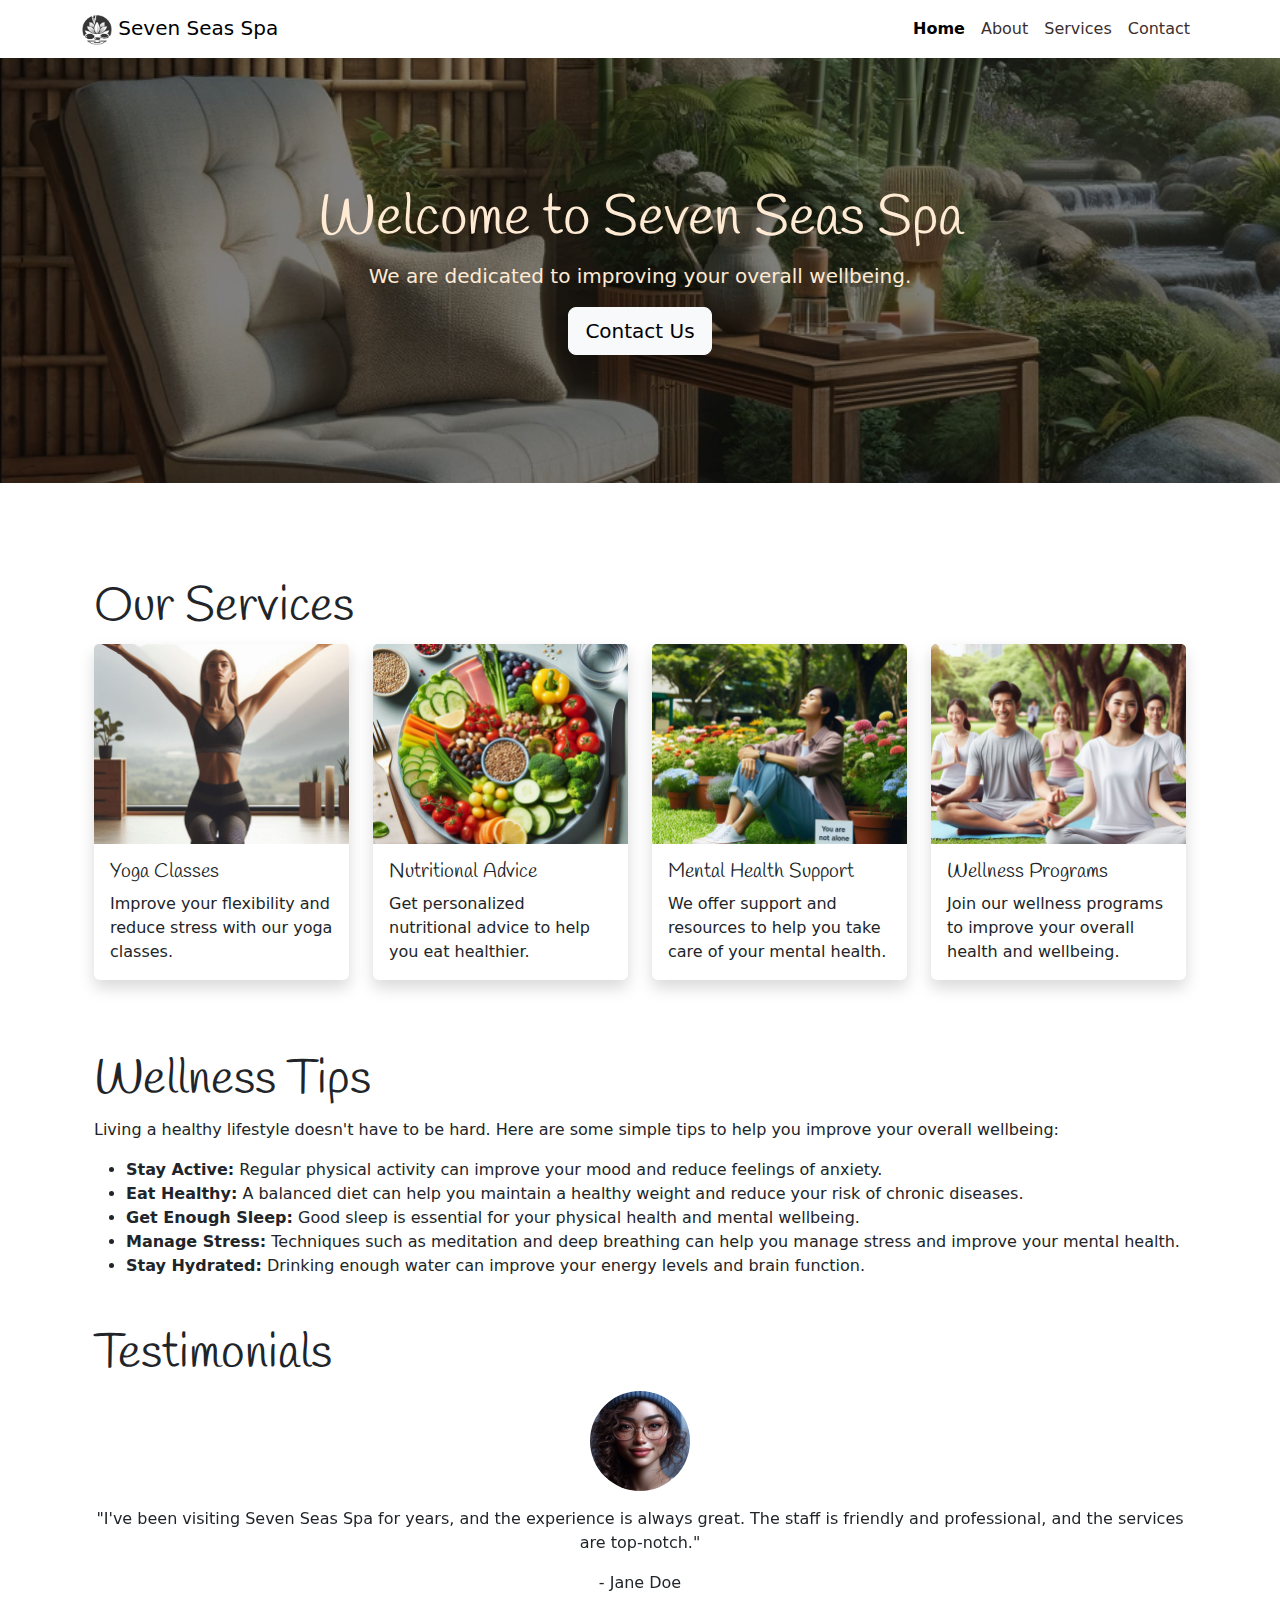
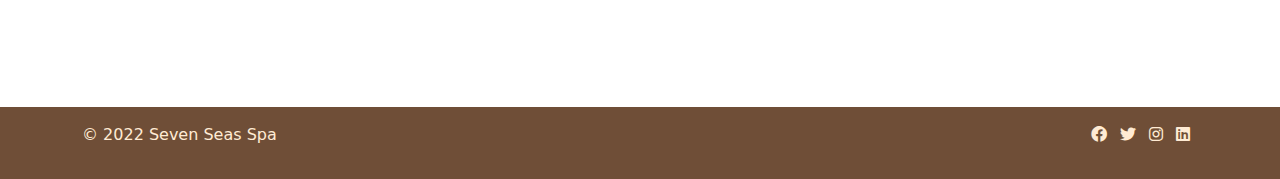
<file: index.html>
<!DOCTYPE html>
<html lang="en">

<head>
    <meta charset="UTF-8">
    <meta name="viewport" content="width=device-width, initial-scale=1.0">
    <link href="https://cdn.jsdelivr.net/npm/bootstrap@5.3.3/dist/css/bootstrap.min.css" rel="stylesheet"
        integrity="sha384-QWTKZyjpPEjISv5WaRU9OFeRpok6YctnYmDr5pNlyT2bRjXh0JMhjY6hW+ALEwIH" crossorigin="anonymous">
    <link href="https://fonts.googleapis.com/css2?family=Handlee&display=swap" rel="stylesheet">
    <link rel="stylesheet" href="https://cdnjs.cloudflare.com/ajax/libs/font-awesome/6.0.0-beta3/css/all.min.css">
    <link rel="stylesheet" href="./assets/css/style.css">

    <title>Seven Seas Spa</title>
</head>

<body>

    <nav class="navbar navbar-expand-lg navbar-light bg-white navbar-custom">
        <div class="container">
            <a class="navbar-brand" href="#">
                <img src="assets/images/logo.png" alt="Logo" width="30" height="30">
                Seven Seas Spa
            </a>
            <button class="navbar-toggler" type="button" data-bs-toggle="collapse" data-bs-target="#navbarNav"
                aria-controls="navbarNav" aria-expanded="false" aria-label="Toggle navigation">
                <span class="navbar-toggler-icon"></span>
            </button>
            <div class="collapse navbar-collapse" id="navbarNav">
                <ul class="navbar-nav ms-auto">
                    <li class="nav-item">
                        <a class="nav-link active" aria-current="page" href="index.html">Home</a>
                    </li>
                    <li class="nav-item">
                        <a class="nav-link" href="about.html">About</a>
                    </li>
                    <li class="nav-item">
                        <a class="nav-link" href="services.html">Services</a>
                    </li>
                    <li class="nav-item">
                        <a class="nav-link" href="contact.html">Contact</a>
                    </li>
                </ul>
            </div>
        </div>
    </nav>

        <!-- Hero secction -->
        <header class="hero text-center" id="mainContent">
            <div class="container">
                <h1 class="display-4">
                    <span class="hero-part-1">Welcome to</span>
                    <span class="hero-part-2">Seven Seas Spa</span>
                </h1>
                <p class="lead">We are dedicated to improving your overall wellbeing.</p>
                <a href="contact.html" class="btn btn-light btn-lg" role="button" tabindex="0">Contact Us</a>
            </div>
        </header>

            <!-- Main Section -->
    <main class="container my-5">
        <div class="container">
            <!-- Services Overview -->
            <section class="my-5">
                <h2 class="display-5">Our Services</h2>
                <div class="row">
                    <div class="col-lg-3 col-md-6 mb-4 d-flex align-items-stretch">
                        <div class="card shadow" tabindex="0">
                            <img src="assets/images/yoga.png" alt="Yoga Class" class="card-img-top">
                            <div class="card-body">
                                <h5 class="card-title">Yoga Classes</h5>
                                <p class="card-text">Improve your flexibility and reduce stress with our yoga classes.
                                </p>
                            </div>
                        </div>
                    </div>
                    <div class="col-lg-3 col-md-6 mb-4 d-flex align-items-stretch">
                        <div class="card shadow" tabindex="0">
                            <img src="assets/images/nutrition.png" alt="Nutritional Advice" class="card-img-top">
                            <div class="card-body">
                                <h5 class="card-title">Nutritional Advice</h5>
                                <p class="card-text">Get personalized nutritional advice to help you eat healthier.</p>
                            </div>
                        </div>
                    </div>
                    <div class="col-lg-3 col-md-6 mb-4 d-flex align-items-stretch">
                        <div class="card shadow" tabindex="0">
                            <img src="assets/images/mental_health.png" class="card-img-top" alt="Mental Health">
                            <div class="card-body">
                                <h5 class="card-title">Mental Health Support</h5>
                                <p class="card-text">We offer support and resources to help you take care of your mental
                                    health.</p>
                            </div>
                        </div>
                    </div>
                    <div class="col-lg-3 col-md-6 mb-4 d-flex align-items-stretch">
                        <div class="card shadow" tabindex="0">
                            <img src="assets/images/wellness.png" class="card-img-top" alt="Wellness Programs">
                            <div class="card-body">
                                <h5 class="card-title">Wellness Programs</h5>
                                <p class="card-text">Join our wellness programs to improve your overall health and
                                    wellbeing.</p>
                            </div>
                        </div>
                    </div>
                </div>
            </section>
            <!-- Wellness Tips Section -->
            <section class="my-5">
                <h2 class="display-5">Wellness Tips</h2>
                <p>Living a healthy lifestyle doesn't have to be hard. Here are some simple tips to help you improve
                    your
                    overall wellbeing:</p>
                <ul>
                    <li><strong>Stay Active:</strong> Regular physical activity can improve your mood and reduce
                        feelings of
                        anxiety.</li>
                    <li><strong>Eat Healthy:</strong> A balanced diet can help you maintain a healthy weight and reduce
                        your
                        risk of chronic diseases.</li>
                    <li><strong>Get Enough Sleep:</strong> Good sleep is essential for your physical health and mental
                        wellbeing.</li>
                    <li><strong>Manage Stress:</strong> Techniques such as meditation and deep breathing can help you
                        manage
                        stress and improve your mental health.</li>
                    <li><strong>Stay Hydrated:</strong> Drinking enough water can improve your energy levels and brain
                        function.</li>
                </ul>
            </section>
            <!-- Testimonial Section -->
            <section class="my-5">
                <h2 class="display-5">Testimonials</h2>
                <div id="testimonialCarousel" class="carousel slide" data-bs-ride="carousel" role="region"
                    aria-label="Testimonials" tabindex="0">
                    <div class="carousel-inner">
                        <div class="carousel-item active">
                            <div class="testimonial text-center">
                                <img src="assets/images/testimonial1.png" alt="Profile Picture of Jane Doe"
                                    class="rounded-circle mb-3 testimonial-image">
                                <p>"I&apos;ve been visiting Seven Seas Spa for years, and the experience is always
                                    great. The
                                    staff is friendly and professional, and the services are top-notch."</p>
                                <p>- Jane Doe</p>
                            </div>
                        </div>
                        <div class="carousel-item">
                            <div class="testimonial text-center">
                                <img src="assets/images/testimonial2.png" alt="Profile Picture of John Smith"
                                    class="rounded-circle mb-3 testimonial-image">
                                <p>"The wellness programs at Seven Seas Spa have helped me improve my overall health and
                                    wellbeing. I highly recommend them."</p>
                                <p>- John Smith</p>
                            </div>
                        </div>
                        <div class="carousel-item">
                            <div class="testimonial text-center">
                                <img src="assets/images/testimonial3.png" alt="Profile Picture of Emilty Johnson"
                                    class="rounded-circle mb-3 testimonial-image">
                                <p>"The spa treatments at Seven Seas Spa are the best I've ever had. I always leave
                                    feeling refreshed and rejuvenated."</p>
                                <p>- Emily Johnson</p>
                            </div>
                        </div>
                        <div class="carousel-item">
                            <div class="testimonial text-center">
                                <img src="assets/images/testimonial4.png" alt="Profile Picture of Micheal Brown"
                                    class="rounded-circle mb-3 testimonial-image">
                                <p>"I love the relaxing atmosphere at Seven Seas Spa. It's the perfect place to unwind
                                    after a long week."</p>
                                <p>- Michael Brown</p>
                            </div>
                        </div>
                    </div>
                    <button class="carousel-control-prev" type="button" data-bs-target="#testimonialCarousel"
                        data-bs-slide="prev">
                        <span class="carousel-control-prev-icon" aria-hidden="true"></span>
                        <span class="visually-hidden">Previous</span>
                    </button>
                    <button class="carousel-control-next" type="button" data-bs-target="#testimonialCarousel"
                        data-bs-slide="next">
                        <span class="carousel-control-next-icon" aria-hidden="true"></span>
                        <span class="visually-hidden">Next</span>
                    </button>
                </div>
            </section>
        </div>
    </main>

    <!-- Footer -->
    <footer class="footer text-center text-lg-start py-3 mt-auto">
        <div class="container">
            <div class="row">
                <div class="col-md-6 text-md-start mb-3 mb-md-0">
                    <p>© 2022 Seven Seas Spa</p>
                </div>
                <div class="col-md-6 text-md-end">
                    <a href="https://www.facebook.com/" target="_blank" rel="noopener noreferrer"
                        aria-label="Visit our Facebook page" class="me-2"><i class="fa-brands fa-facebook"></i></a>
                    <a href="https://x.com/?lang=en" target="_blank" rel="noopener noreferrer"
                        aria-label="Follow us on Twitter" class="me-2"><i class="fa-brands fa-twitter"></i></a>
                    <a href="https://www.instagram.com/" target="_blank" rel="noopener noreferrer"
                        aria-label="Follow us on Instagram" class="me-2"><i class="fa-brands fa-instagram"></i></a>
                    <a href="https://www.linkedin.com/" target="_blank" rel="noopener noreferrer"
                        aria-label="Connect with us on LinkedIn" class="me-2"><i class="fa-brands fa-linkedin"></i></a>
                </div>
            </div>
        </div>
    </footer>
   


    


    <script src="https://cdn.jsdelivr.net/npm/bootstrap@5.3.3/dist/js/bootstrap.bundle.min.js"
        integrity="sha384-YvpcrYf0tY3lHB60NNkmXc5s9fDVZLESaAA55NDzOxhy9GkcIdslK1eN7N6jIeHz"
        crossorigin="anonymous"></script>
</body>

</html>
</file>
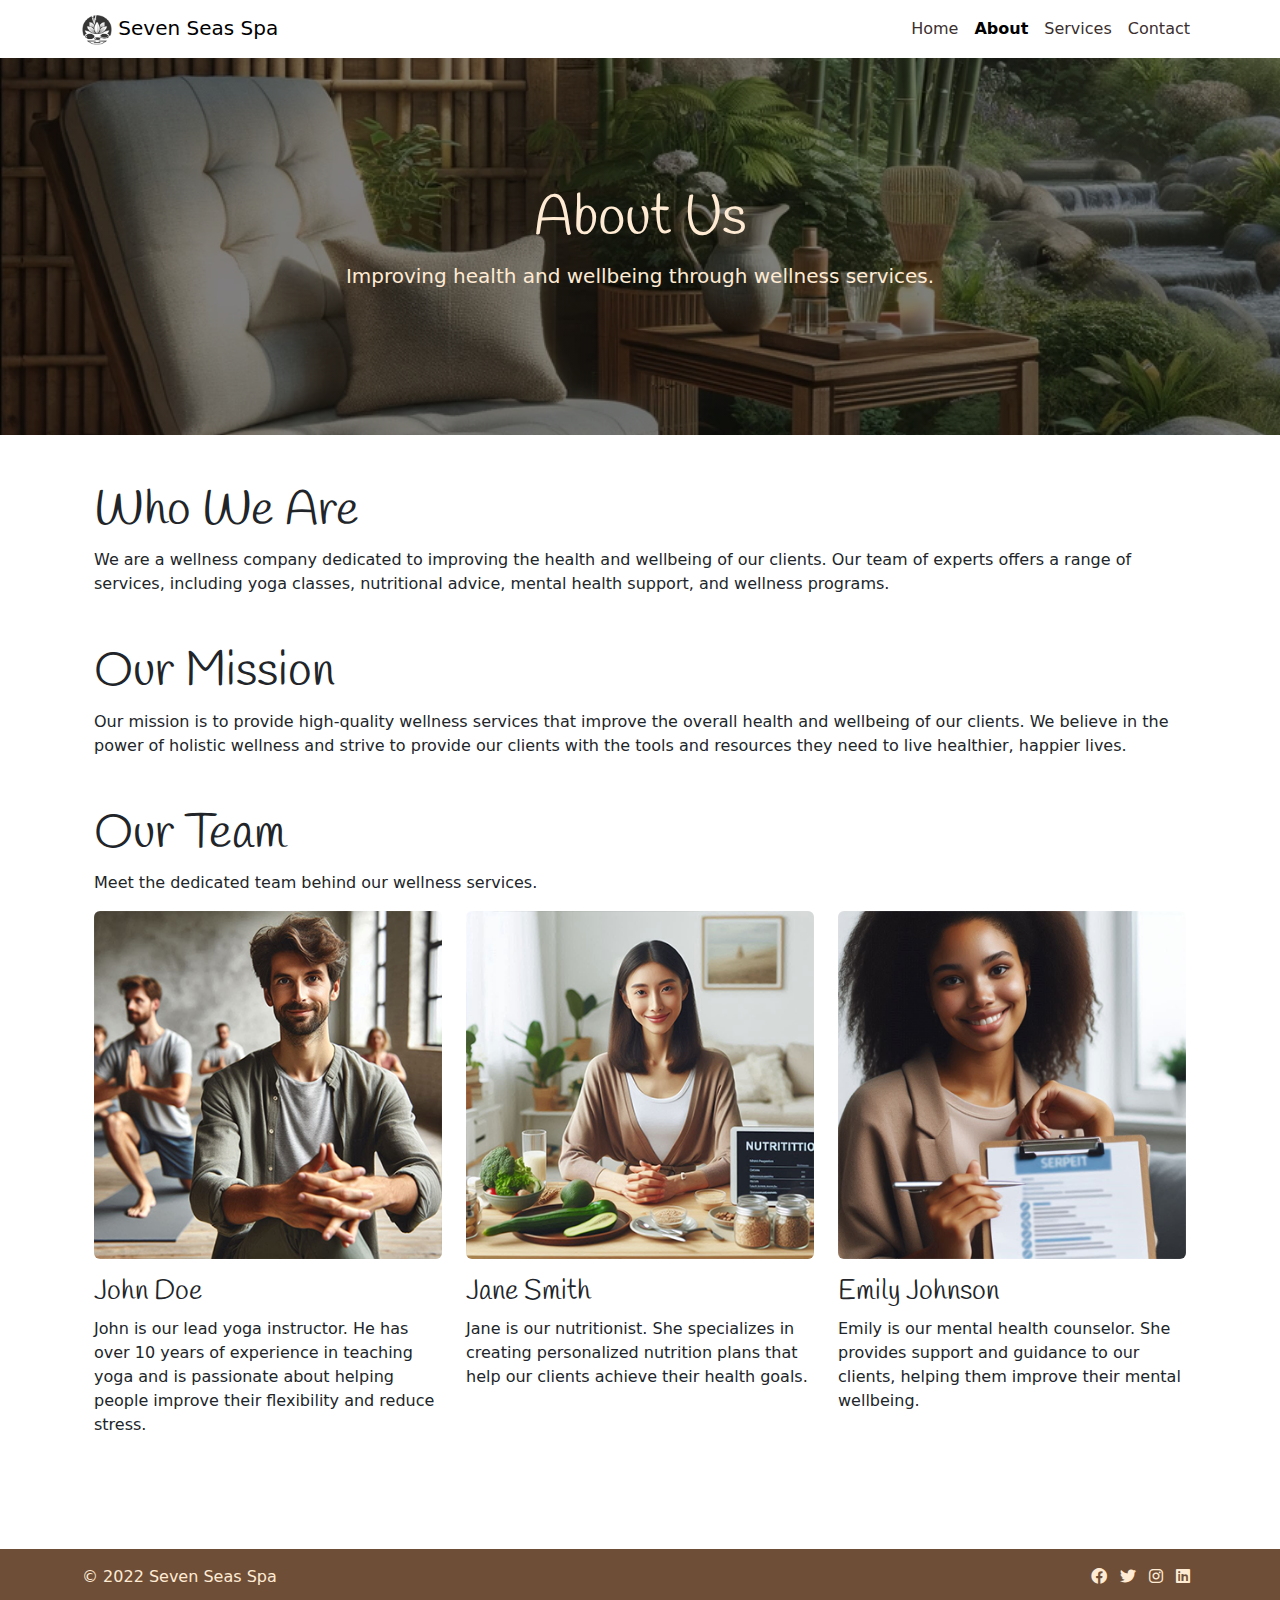
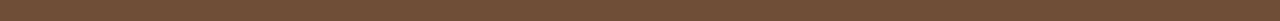
<file: about.html>
<!DOCTYPE html>
<html lang="en">

<head>
    <meta charset="UTF-8">
    <meta name="viewport" content="width=device-width, initial-scale=1.0">
    <link href="https://cdn.jsdelivr.net/npm/bootstrap@5.3.3/dist/css/bootstrap.min.css" rel="stylesheet"
        integrity="sha384-QWTKZyjpPEjISv5WaRU9OFeRpok6YctnYmDr5pNlyT2bRjXh0JMhjY6hW+ALEwIH" crossorigin="anonymous">
    <link rel="stylesheet" href="https://cdn.jsdelivr.net/npm/bootstrap-icons@1.11.3/font/bootstrap-icons.min.css">
    <link href="https://fonts.googleapis.com/css2?family=Handlee&display=swap" rel="stylesheet">
    <link rel="stylesheet" href="https://cdnjs.cloudflare.com/ajax/libs/font-awesome/6.0.0-beta3/css/all.min.css">
    <link href="./assets/css/style.css" rel="stylesheet">
    <title>Seven Seas Spa</title>
</head>

<body>
    <!-- Navigation Bar -->
    <nav class="navbar navbar-expand-lg navbar-light bg-white navbar-custom">
        <div class="container">
            <a class="navbar-brand" href="#">
                <img src="assets/images/logo.png" alt="Logo" width="30" height="30">
                Seven Seas Spa
            </a>
            <button class="navbar-toggler" type="button" data-bs-toggle="collapse" data-bs-target="#navbarNav"
                aria-controls="navbarNav" aria-expanded="false" aria-label="Toggle navigation">
                <span class="navbar-toggler-icon"></span>
            </button>
            <div class="collapse navbar-collapse" id="navbarNav">
                <ul class="navbar-nav ms-auto">
                    <li class="nav-item">
                        <a class="nav-link" aria-current="page" href="index.html">Home</a>
                    </li>
                    <li class="nav-item">
                        <a class="nav-link active" href="about.html">About</a>
                    </li>
                    <li class="nav-item">
                        <a class="nav-link" href="services.html">Services</a>
                    </li>
                    <li class="nav-item">
                        <a class="nav-link" href="contact.html">Contact</a>
                    </li>
                </ul>
            </div>
        </div>
    </nav>

    <!-- Hero Section -->
    <header class="hero text-center" id="mainContent">
        <div class="container">
            <h1 class="display-4">About Us</h1>
            <p class="lead">Improving health and wellbeing through wellness services.</p>
        </div>
    </header>

    <!-- Main Section -->
    <main class="container my-5">
        <div class="container">
            <h2 class="display-5">Who We Are</h2>
            <p>We are a wellness company dedicated to improving the health and wellbeing of our clients. Our team of
                experts offers a range of services, including yoga classes, nutritional advice, mental health support,
                and wellness programs.</p>

            <!-- About Us Section -->
            <section class="my-5">
                <h2 class="display-5">Our Mission</h2>
                <p>Our mission is to provide high-quality wellness services that improve the overall health and
                    wellbeing of our clients. We believe in the power of holistic wellness and strive to provide our
                    clients with the tools and resources they need to live healthier, happier lives.</p>
            </section>

            <!-- Our Team Section -->
            <section class="my-5">
                <h2 class="display-5">Our Team</h2>
                <p>Meet the dedicated team behind our wellness services.</p>

                <div class="row">
                    <div class="col-md-4">
                        <img src="./assets/images/john_doe.png" alt="John Doe" class="img-fluid rounded mb-3">
                        <h3>John Doe</h3>
                        <p>John is our lead yoga instructor. He has over 10 years of experience in teaching yoga and is
                            passionate about helping people improve their flexibility and reduce stress.</p>
                    </div>
                    <div class="col-md-4">
                        <img src="./assets/images/jane_smith.png" alt="Jane Smith" class="img-fluid rounded mb-3">
                        <h3>Jane Smith</h3>
                        <p>Jane is our nutritionist. She specializes in creating personalized nutrition plans that help
                            our clients achieve their health goals.</p>
                    </div>
                    <div class="col-md-4">
                        <img src="./assets/images/emily_johnson.png" alt="Emily Johnson" class="img-fluid rounded mb-3">
                        <h3>Emily Johnson</h3>
                        <p>Emily is our mental health counselor. She provides support and guidance to our clients,
                            helping them improve their mental wellbeing.</p>
                    </div>
                </div>
            </section>
        </div>
    </main>

    <!-- Footer -->
    <footer class="footer text-center text-lg-start py-3 mt-auto">
        <div class="container">
            <div class="row">
                <div class="col-md-6 text-md-start mb-3 mb-md-0">
                    <p>© 2022 Seven Seas Spa</p>
                </div>
                <div class="col-md-6 text-md-end">
                    <a href="https://www.facebook.com/" target="_blank" rel="noopener noreferrer"
                        aria-label="Visit our Facebook page" class="me-2"><i class="fa-brands fa-facebook"></i></a>
                    <a href="https://x.com/?lang=en" target="_blank" rel="noopener noreferrer"
                        aria-label="Follow us on Twitter" class="me-2"><i class="fa-brands fa-twitter"></i></a>
                    <a href="https://www.instagram.com/" target="_blank" rel="noopener noreferrer"
                        aria-label="Follow us on Instagram" class="me-2"><i class="fa-brands fa-instagram"></i></a>
                    <a href="https://www.linkedin.com/" target="_blank" rel="noopener noreferrer"
                        aria-label="Connect with us on LinkedIn" class="me-2"><i class="fa-brands fa-linkedin"></i></a>
                </div>
            </div>
        </div>
    </footer>

    

    <script src="https://cdn.jsdelivr.net/npm/bootstrap@5.3.3/dist/js/bootstrap.bundle.min.js"
        integrity="sha384-YvpcrYf0tY3lHB60NNkmXc5s9fDVZLESaAA55NDzOxhy9GkcIdslK1eN7N6jIeHz"
        crossorigin="anonymous"></script>

</body>

</html>
</file>
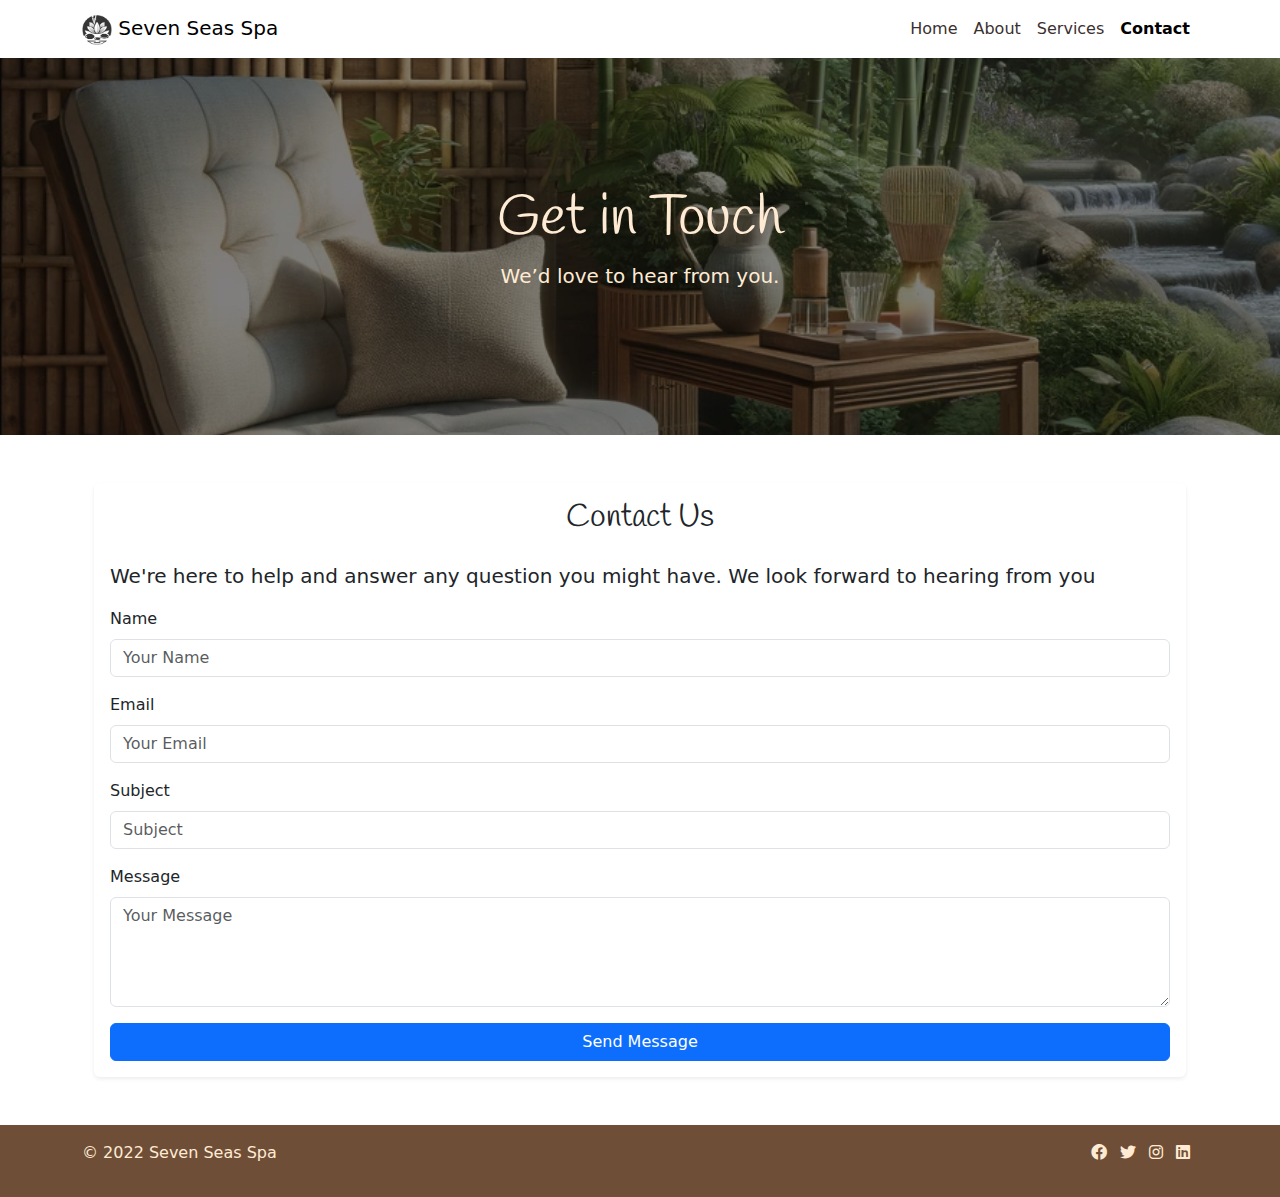
<file: contact.html>
<!DOCTYPE html>
<html lang="en">

<head>
    <meta charset="UTF-8">
    <meta name="viewport" content="width=device-width, initial-scale=1.0">
    <link href="https://cdn.jsdelivr.net/npm/bootstrap@5.3.3/dist/css/bootstrap.min.css" rel="stylesheet"
        integrity="sha384-QWTKZyjpPEjISv5WaRU9OFeRpok6YctnYmDr5pNlyT2bRjXh0JMhjY6hW+ALEwIH" crossorigin="anonymous">
    <link href="https://fonts.googleapis.com/css2?family=Handlee&display=swap" rel="stylesheet">
    <link rel="stylesheet" href="https://cdnjs.cloudflare.com/ajax/libs/font-awesome/6.0.0-beta3/css/all.min.css">
    <link rel="stylesheet" href="./assets/css/style.css">

    <title>Seven Seas Spa</title>
</head>

<body>

    <nav class="navbar navbar-expand-lg navbar-light bg-white navbar-custom">
        <div class="container">
            <a class="navbar-brand" href="#">
                <img src="assets/images/logo.png" alt="Logo" width="30" height="30">
                Seven Seas Spa
            </a>
            <button class="navbar-toggler" type="button" data-bs-toggle="collapse" data-bs-target="#navbarNav"
                aria-controls="navbarNav" aria-expanded="false" aria-label="Toggle navigation">
                <span class="navbar-toggler-icon"></span>
            </button>
            <div class="collapse navbar-collapse" id="navbarNav">
                <ul class="navbar-nav ms-auto">
                    <li class="nav-item">
                        <a class="nav-link" aria-current="page" href="index.html">Home</a>
                    </li>
                    <li class="nav-item">
                        <a class="nav-link" href="#">About</a>
                    </li>
                    <li class="nav-item">
                        <a class="nav-link" href="services.html">Services</a>
                    </li>
                    <li class="nav-item">
                        <a class="nav-link active" href="contact.html">Contact</a>
                    </li>
                </ul>
            </div>
        </div>
    </nav>

    <!-- Hero section -->
    <header class="hero text-center" id="mainContent">
        <div class="container">
            <h1 class="display-4">Get in Touch</h1>
            <p class="lead">We’d love to hear from you.</p>
        </div>
    </header>
    

    <!-- Main Section -->
    <main class="container my-5">
        <div class="container">
        <div class="card shadow-sm">
            <div class="card-body">
                <h2 class="card-title text-center mb-4">Contact Us</h2>
                <p class="lead">We're here to help and answer any question you might have. We look forward to hearing from you</p>
                <form action="thankyou.html">
                    <div class="mb-3">
                        <label for="name" class="form-label">Name</label>
                        <input type="text" class="form-control" id="name" placeholder="Your Name" required>
                    </div>
                    <div class="mb-3">
                        <label for="email" class="form-label">Email</label>
                        <input type="email" class="form-control" id="email" placeholder="Your Email" required>
                    </div>
                    <div class="mb-3">
                        <label for="subject" class="form-label">Subject</label>
                        <input type="text" class="form-control" id="subject" placeholder="Subject" required>
                    </div>
                    <div class="mb-3">
                        <label for="message" class="form-label">Message</label>
                        <textarea class="form-control" id="message" rows="4" placeholder="Your Message" required></textarea>
                    </div>
                    <div class="d-grid">
                        <button type="submit" class="btn btn-primary">Send Message</button>
                    </div>
                </form>
            </div>
        </div>
        </div>
    </main>

    <!-- Footer -->
    <footer class="footer text-center text-lg-start py-3 mt-auto">
        <div class="container">
            <div class="row">
                <div class="col-md-6 text-md-start mb-3 mb-md-0">
                    <p>© 2022 Seven Seas Spa</p>
                </div>
                <div class="col-md-6 text-md-end">
                    <a href="https://www.facebook.com/" target="_blank" rel="noopener noreferrer"
                        aria-label="Visit our Facebook page" class="me-2"><i class="fa-brands fa-facebook"></i></a>
                    <a href="https://x.com/?lang=en" target="_blank" rel="noopener noreferrer"
                        aria-label="Follow us on Twitter" class="me-2"><i class="fa-brands fa-twitter"></i></a>
                    <a href="https://www.instagram.com/" target="_blank" rel="noopener noreferrer"
                        aria-label="Follow us on Instagram" class="me-2"><i class="fa-brands fa-instagram"></i></a>
                    <a href="https://www.linkedin.com/" target="_blank" rel="noopener noreferrer"
                        aria-label="Connect with us on LinkedIn" class="me-2"><i class="fa-brands fa-linkedin"></i></a>
                </div>
            </div>
        </div>
    </footer>

    <script src="https://cdn.jsdelivr.net/npm/bootstrap@5.3.3/dist/js/bootstrap.bundle.min.js"
        integrity="sha384-YvpcrYf0tY3lHB60NNkmXc5s9fDVZLESaAA55NDzOxhy9GkcIdslK1eN7N6jIeHz"
        crossorigin="anonymous"></script>
</body>

</html>
</file>
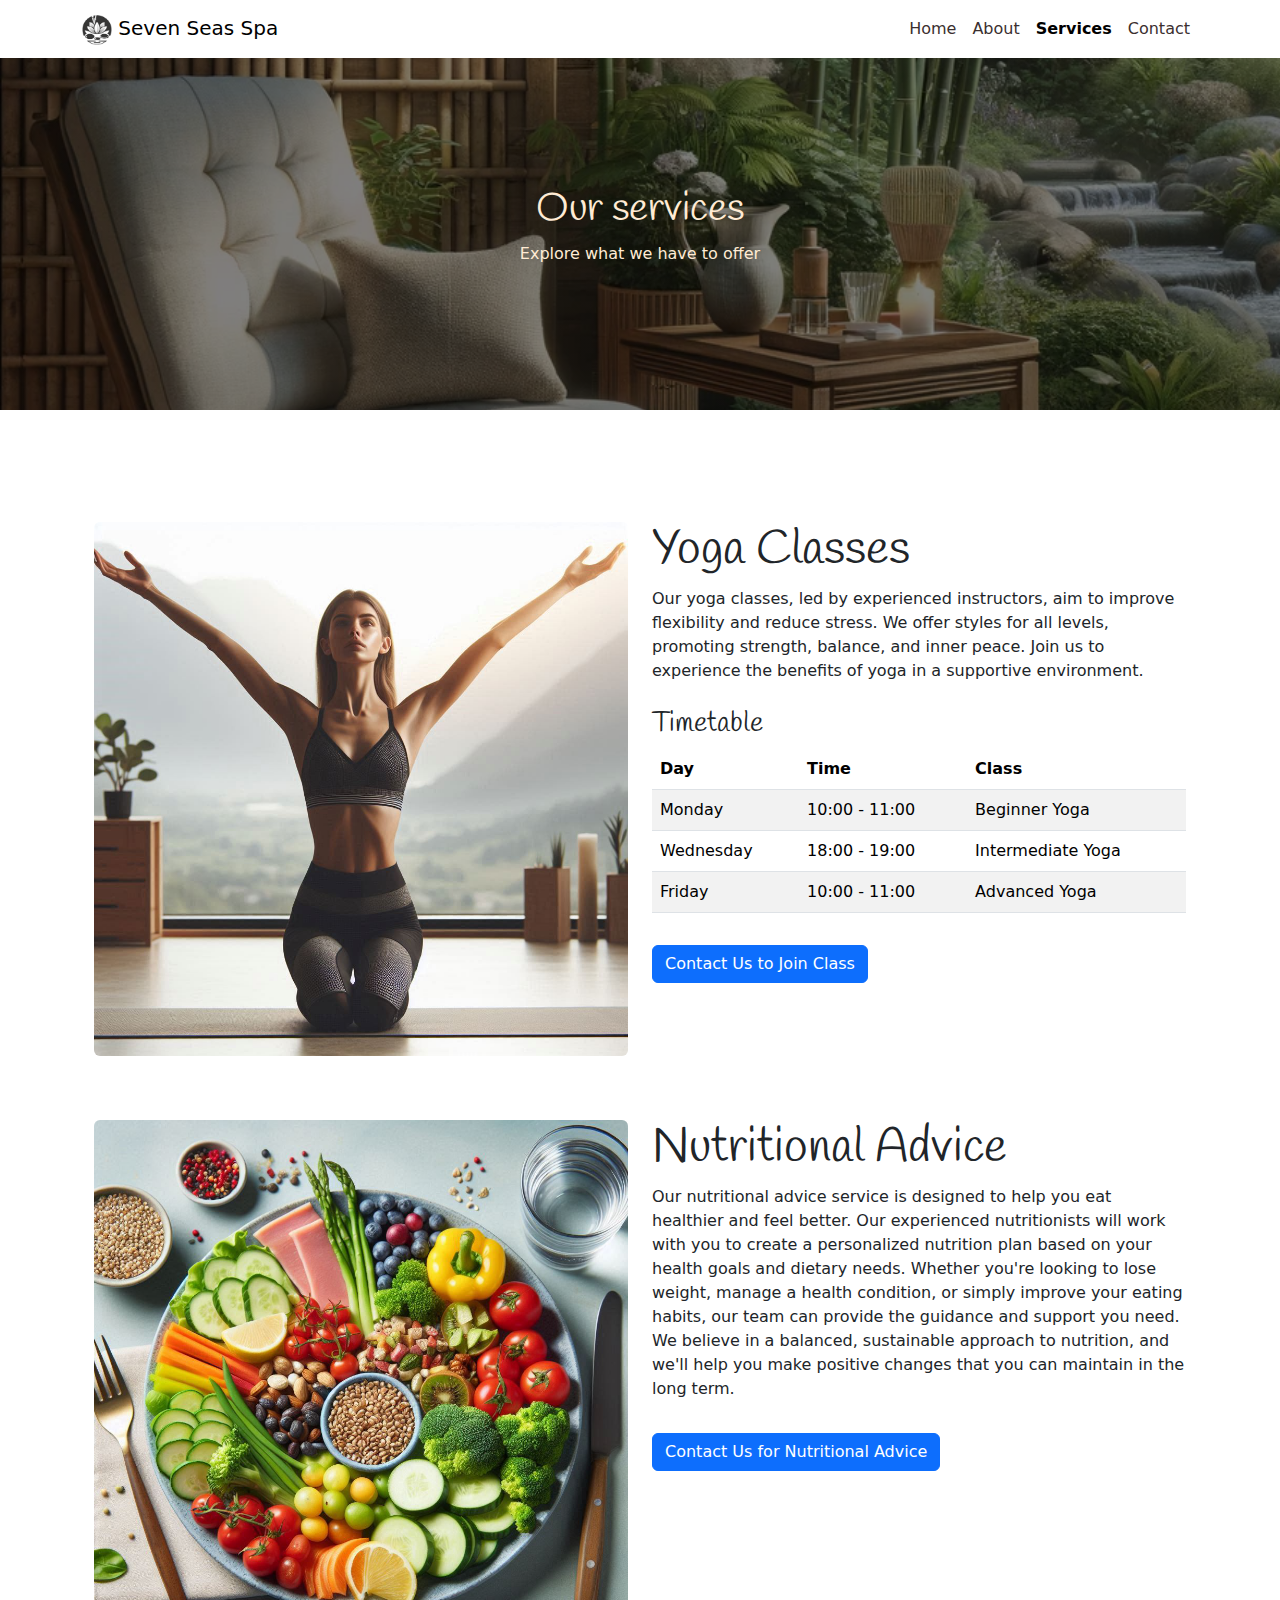
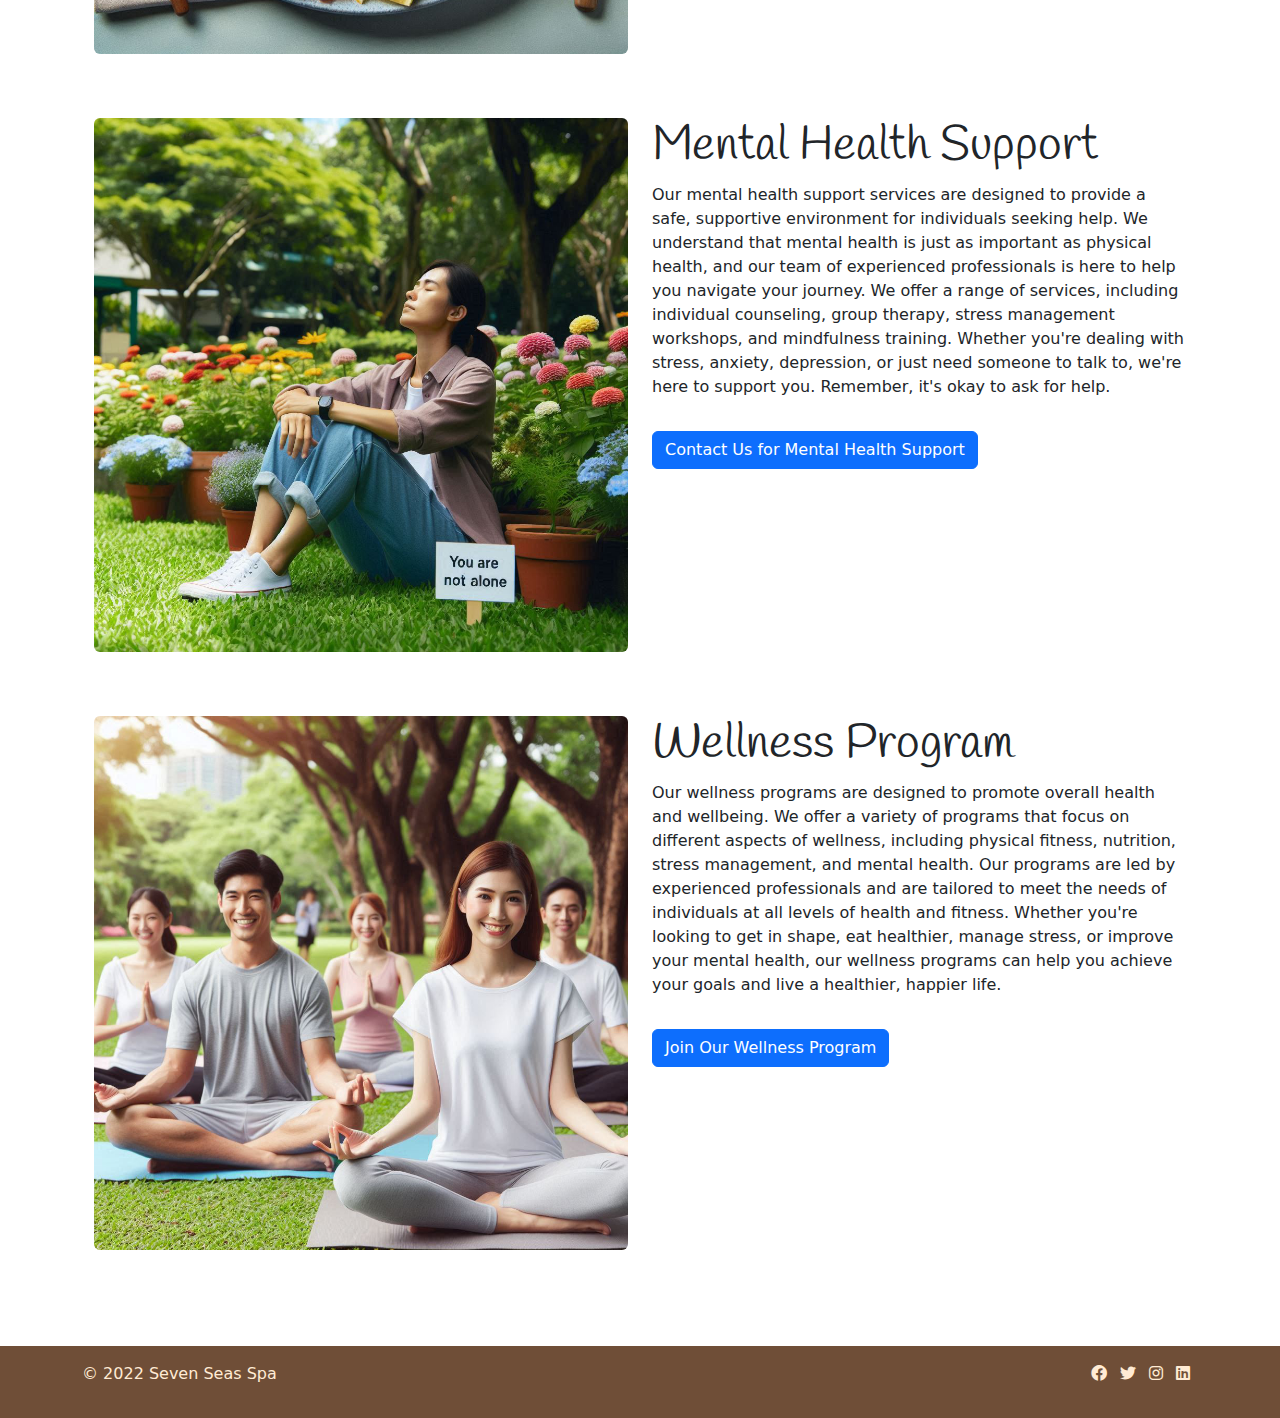
<file: services.html>
<!DOCTYPE html>
<html lang="en">

<head>
    <meta charset="UTF-8">
    <meta name="viewport" content="width=device-width, initial-scale=1.0">
    <link href="https://cdn.jsdelivr.net/npm/bootstrap@5.3.3/dist/css/bootstrap.min.css" rel="stylesheet"
        integrity="sha384-QWTKZyjpPEjISv5WaRU9OFeRpok6YctnYmDr5pNlyT2bRjXh0JMhjY6hW+ALEwIH" crossorigin="anonymous">
    <link href="https://fonts.googleapis.com/css2?family=Handlee&display=swap" rel="stylesheet">
    <link rel="stylesheet" href="https://cdnjs.cloudflare.com/ajax/libs/font-awesome/6.0.0-beta3/css/all.min.css">
    <link rel="stylesheet" href="./assets/css/style.css">

    <title>Seven Seas Spa - Services</title>
</head>

<body>

    <nav class="navbar navbar-expand-lg navbar-light bg-white navbar-custom">
        <div class="container">
            <a class="navbar-brand" href="#">
                <img src="assets/images/logo.png" alt="Logo" width="30" height="30">
                Seven Seas Spa
            </a>
            <button class="navbar-toggler" type="button" data-bs-toggle="collapse" data-bs-target="#navbarNav"
                aria-controls="navbarNav" aria-expanded="false" aria-label="Toggle navigation">
                <span class="navbar-toggler-icon"></span>
            </button>
            <div class="collapse navbar-collapse" id="navbarNav">
                <ul class="navbar-nav ms-auto">
                    <li class="nav-item">
                        <a class="nav-link" aria-current="page" href="index.html">Home</a>
                    </li>
                    <li class="nav-item">
                        <a class="nav-link" href="about.html">About</a>
                    </li>
                    <li class="nav-item">
                        <a class="nav-link active" href="services.html">Services</a>
                    </li>
                    <li class="nav-item">
                        <a class="nav-link" href="contact.html">Contact</a>
                    </li>
                </ul>
            </div>
        </div>
    </nav>

    <!-- Hero section -->
    <header class="hero text-center" id="mainContent">
        <div class="container">
            <h1>Our services</h1>
            <p>Explore what we have to offer</p>
        </div>
    </header>

    <!-- Main Section -->
    <main class="container my-5">
        <div class="container">
            <!-- Yoga classes -->
            <section class="my-5 row gy-3">
                <div class="col-lg-6 ">
                    <img src="./assets/images/yoga.png" alt="Yoga" class="img-fluid rounded">
                </div>

                <div class="col-lg-6">
                    <h2 class="display-5">Yoga Classes</h2>
                    <p>Our yoga classes, led by experienced instructors, aim to improve flexibility and reduce stress.
                        We offer styles for all levels, promoting strength, balance, and inner peace. Join us to
                        experience the benefits of yoga in a supportive environment.</p>
                        <h3 class="mt-4">Timetable</h3>
                        <table class="table table-striped">
                            <thead>
                                <tr>
                                    <th>Day</th>
                                    <th>Time</th>
                                    <th>Class</th>
                                </tr>
                            </thead>
                            <tbody>
                                <tr>
                                    <td>Monday</td>
                                    <td>10:00 - 11:00</td>
                                    <td>Beginner Yoga</td>
                                </tr>
                                <tr>
                                    <td>Wednesday</td>
                                    <td>18:00 - 19:00</td>
                                    <td>Intermediate Yoga</td>
                                </tr>
                                <tr>
                                    <td>Friday</td>
                                    <td>10:00 - 11:00</td>
                                    <td>Advanced Yoga</td>
                                </tr>
                            </tbody>
                        </table>
                        <a href="contact.html" class="btn btn-primary mt-3">Contact Us to Join Class</a>    
                </div>
            </section>

            <!-- Nutritional advice -->
             <section class="my-5 row gy-3">
                <div class="col-lg-6">
                    <img src="./assets/images/nutrition.png" alt="Nutrition" class="img-fluid rounded">
                </div>
                <div class="col-lg-6">
                    <h2 class="display-5">Nutritional Advice</h2>
                    <p>Our nutritional advice service is designed to help you eat healthier and feel better. Our
                        experienced nutritionists will work with you to create a personalized nutrition plan based on
                        your health goals and dietary needs. Whether you're looking to lose weight, manage a health
                        condition, or simply improve your eating habits, our team can provide the guidance and support
                        you need. We believe in a balanced, sustainable approach to nutrition, and we'll help you make
                        positive changes that you can maintain in the long term.</p>
                    <a href="contact.html" class="btn btn-primary mt-3">Contact Us for Nutritional Advice</a>
                </div>
             </section>

             <!-- mental health support -->
                <section class="my-5 row gy-3">
                    <div class="col-lg-6">
                        <img src="./assets/images/mental_health.png" alt="Mental Health" class="img-fluid rounded">
                    </div>
                    <div class="col-lg-6">
                        <h2 class="display-5">Mental Health Support</h2>
                        <p>Our mental health support services are designed to provide a safe, supportive environment for
                            individuals seeking help. We understand that mental health is just as important as physical
                            health, and our team of experienced professionals is here to help you navigate your journey. We
                            offer a range of services, including individual counseling, group therapy, stress management
                            workshops, and mindfulness training. Whether you're dealing with stress, anxiety, depression, or
                            just need someone to talk to, we're here to support you. Remember, it's okay to ask for help.</p>
                        <a href="contact.html" class="btn btn-primary mt-3">Contact Us for Mental Health Support</a>
                    </div>
                </section>

                <!-- Wellness program -->
                 <section class="my-5 row gy-3">
                    <div class="col-lg-6">
                        <img src="./assets/images/wellness.png" alt="Wellness Program" class="img-fluid rounded">
                    </div>
                    <div class="col-lg-6">
                        <h2 class="display-5">Wellness Program</h2>
                        <p>Our wellness programs are designed to promote overall health and wellbeing. We offer a variety of
                            programs that focus on different aspects of wellness, including physical fitness, nutrition,
                            stress management, and mental health. Our programs are led by experienced professionals and are
                            tailored to meet the needs of individuals at all levels of health and fitness. Whether you're
                            looking to get in shape, eat healthier, manage stress, or improve your mental health, our
                            wellness programs can help you achieve your goals and live a healthier, happier life.</p>
                        <a href="contact.html" class="btn btn-primary mt-3">Join Our Wellness Program</a>
                    </div>
                 </section>
        </div>
    </main>

    <!-- Footer -->
    <footer class="footer text-center text-lg-start py-3 mt-auto">
        <div class="container">
            <div class="row">
                <div class="col-md-6 text-md-start mb-3 mb-md-0">
                    <p>© 2022 Seven Seas Spa</p>
                </div>
                <div class="col-md-6 text-md-end">
                    <a href="https://www.facebook.com/" target="_blank" rel="noopener noreferrer"
                        aria-label="Visit our Facebook page" class="me-2"><i class="fa-brands fa-facebook"></i></a>
                    <a href="https://x.com/?lang=en" target="_blank" rel="noopener noreferrer"
                        aria-label="Follow us on Twitter" class="me-2"><i class="fa-brands fa-twitter"></i></a>
                    <a href="https://www.instagram.com/" target="_blank" rel="noopener noreferrer"
                        aria-label="Follow us on Instagram" class="me-2"><i class="fa-brands fa-instagram"></i></a>
                    <a href="https://www.linkedin.com/" target="_blank" rel="noopener noreferrer"
                        aria-label="Connect with us on LinkedIn" class="me-2"><i class="fa-brands fa-linkedin"></i></a>
                </div>
            </div>
        </div>
    </footer>

    <script src="https://cdn.jsdelivr.net/npm/bootstrap@5.3.3/dist/js/bootstrap.bundle.min.js"
        integrity="sha384-YvpcrYf0tY3lHB60NNkmXc5s9fDVZLESaAA55NDzOxhy9GkcIdslK1eN7N6jIeHz"
        crossorigin="anonymous"></script>
</body>

</html>
</file>
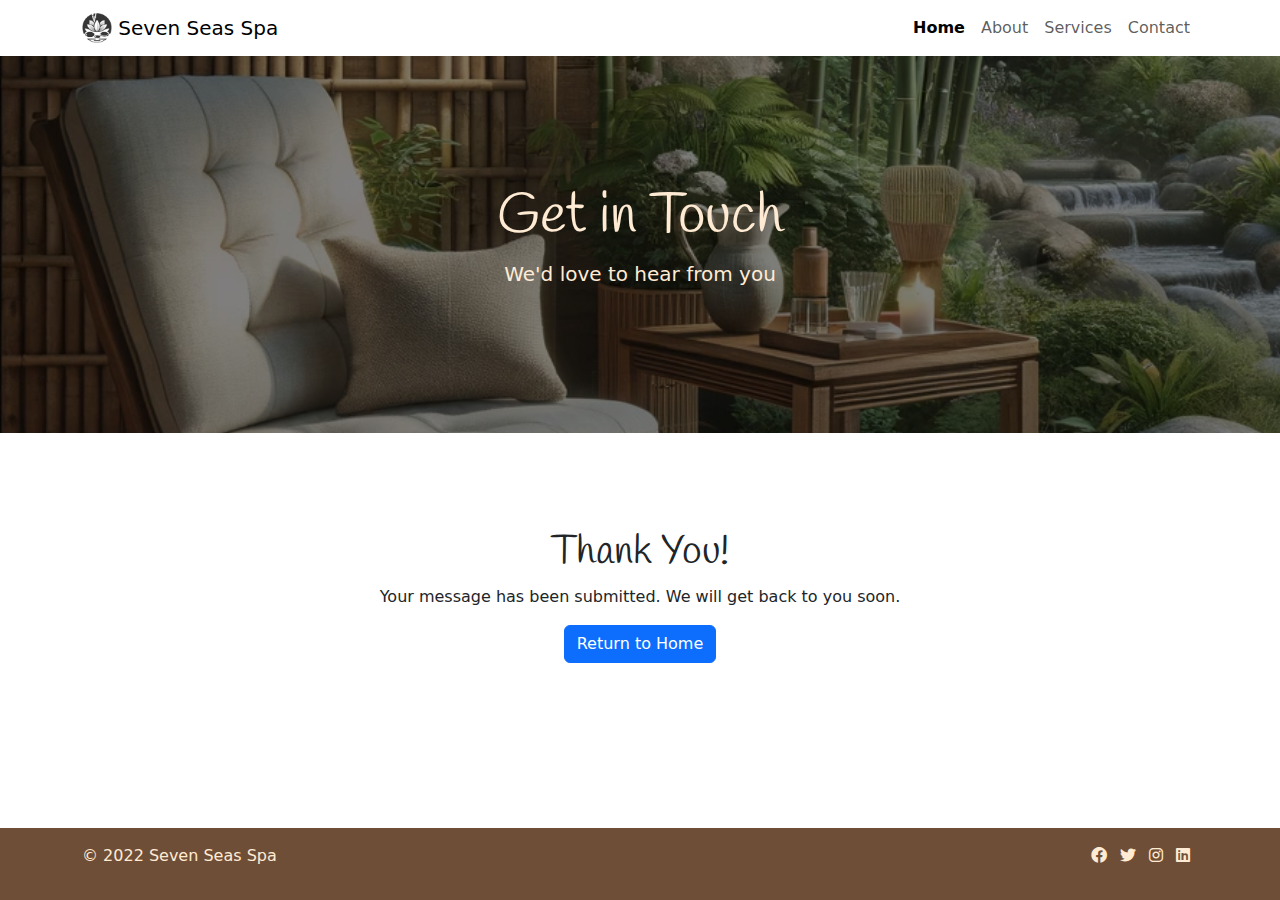
<file: thankyou.html>
<!DOCTYPE html>
<html lang="en">

<head>
    <meta charset="UTF-8">
    <meta name="viewport" content="width=device-width, initial-scale=1.0">
    <link href="https://cdn.jsdelivr.net/npm/bootstrap@5.3.3/dist/css/bootstrap.min.css" rel="stylesheet"
        integrity="sha384-QWTKZyjpPEjISv5WaRU9OFeRpok6YctnYmDr5pNlyT2bRjXh0JMhjY6hW+ALEwIH" crossorigin="anonymous">
    <link rel="stylesheet" href="https://cdn.jsdelivr.net/npm/bootstrap-icons@1.11.3/font/bootstrap-icons.min.css">
    <link href="https://fonts.googleapis.com/css2?family=Handlee&display=swap" rel="stylesheet">
    <link rel="stylesheet" href="https://cdnjs.cloudflare.com/ajax/libs/font-awesome/6.0.0-beta3/css/all.min.css">
    <link href="./assets/css/style.css" rel="stylesheet">
    <title>Seven Seas Spa</title>
</head>

<body>
    <!-- Navigation Bar -->
    <nav class="navbar navbar-expand-lg navbar-light bg-white">
        <div class="container">
            <a class="navbar-brand" href="#">
                <img src="assets/images/logo.png" alt="Logo" width="30" height="30" class="d-inline-block align-top">
                Seven Seas Spa
            </a>
            <button class="navbar-toggler" type="button" data-bs-toggle="collapse" data-bs-target="#navbarNav"
                aria-controls="navbarNav" aria-expanded="false" aria-label="Toggle navigation">
                <span class="navbar-toggler-icon"></span>
            </button>
            <div class="collapse navbar-collapse justify-content-end" id="navbarNav">
                <ul class="navbar-nav">
                    <li class="nav-item active">
                        <a class="nav-link" href="index.html">Home</a>
                    </li>
                    <li class="nav-item">
                        <a class="nav-link" href="about.html">About</a>
                    </li>
                    <li class="nav-item">
                        <a class="nav-link" href="#">Services</a>
                    </li>
                    <li class="nav-item">
                        <a class="nav-link" href="contact.html">Contact</a>
                    </li>
                </ul>
            </div>
        </div>
    </nav>

    <!-- Hero Section -->
    <header class="hero text-center" id="mainContent">
        <div class="container">
            <h1 class="display-4">Get in Touch</h1>
            <p class="lead">We'd love to hear from you</p>
        </div>
    </header>

    <!-- Main Section -->
    <main class="container my-5">
        <div class="container">
            <!-- Thank You Message -->
            <section class="my-5 text-center contact-section">
                <h1>Thank You!</h1>
                <p>Your message has been submitted. We will get back to you soon.</p>
                <a href="index.html" class="btn btn-primary">Return to Home</a>
            </section>
        </div>
    </main>

    <!-- Footer -->
    <footer class="footer text-center text-lg-start py-3 mt-auto">
        <div class="container">
            <div class="row">
                <div class="col-md-6 text-md-start mb-3 mb-md-0">
                    <p>© 2022 Seven Seas Spa</p>
                </div>
                <div class="col-md-6 text-md-end">
                    <a href="https://www.facebook.com/" target="_blank" rel="noopener noreferrer"
                        aria-label="Visit our Facebook page" class="me-2"><i class="fa-brands fa-facebook"></i></a>
                    <a href="https://x.com/?lang=en" target="_blank" rel="noopener noreferrer"
                        aria-label="Follow us on Twitter" class="me-2"><i class="fa-brands fa-twitter"></i></a>
                    <a href="https://www.instagram.com/" target="_blank" rel="noopener noreferrer"
                        aria-label="Follow us on Instagram" class="me-2"><i class="fa-brands fa-instagram"></i></a>
                    <a href="https://www.linkedin.com/" target="_blank" rel="noopener noreferrer"
                        aria-label="Connect with us on LinkedIn" class="me-2"><i class="fa-brands fa-linkedin"></i></a>
                </div>
            </div>
        </div>
    </footer>

   

    <script src="https://cdn.jsdelivr.net/npm/bootstrap@5.3.3/dist/js/bootstrap.bundle.min.js"
        integrity="sha384-YvpcrYf0tY3lHB60NNkmXc5s9fDVZLESaAA55NDzOxhy9GkcIdslK1eN7N6jIeHz"
        crossorigin="anonymous"></script>

</body>

</html>
</file>
<file: assets/css/style.css>
h1, h2, h3, h4, h5, h6 {
    font-family: 'Handlee', cursive;
}

.navbar-custom {
    color: #3B2F2F;
}

.navbar-custom .nav-link {
    color: #3B2F2F;
}

.navbar-custom .nav-link.active {
    font-weight: bold;
}

/* Make the navbar sticky */
.navbar {
    position: sticky;
    top: 0;
    z-index: 1000;
}

/*hero section */
.hero {
    background: linear-gradient(rgba(0, 0, 0, 0.5), rgba(0, 0, 0, 0.5)), url('../images/hero.png');
    background-size: cover;
    background-repeat: no-repeat;
    background-attachment: fixed;
    color: #FFEBD4;
    padding: 8rem 0;
}

body {
    display: flex;
    flex-direction: column;
    min-height: 100vh;
}

/* 
This adds padding to the left and right of the body and main elements. 
*/
main {
    margin: 2rem 0;
}

/*  footer */
.footer {
    margin-top: auto;
    background-color: #6F4E37;
    color: #FFEBD4;
}

.footer .fa-brands  {
    color: #FFEBD4;
}

/* Style the navbar */
.nav-item.active .nav-link {
    color: #000000;
    font-weight: bolder;
    
}

/* service cards */
.card {
    border: none;
}

.card-img-top {
    height: 200px;
    object-fit: cover;
}

/* testimonial images */
.testimonial-image {
    width: 100px;
    height: 100px;
}

/* Applies rounded corners to images with the 'rounded-image' class */
.rounded-image {
    border-radius: 15px;
}
</file>
